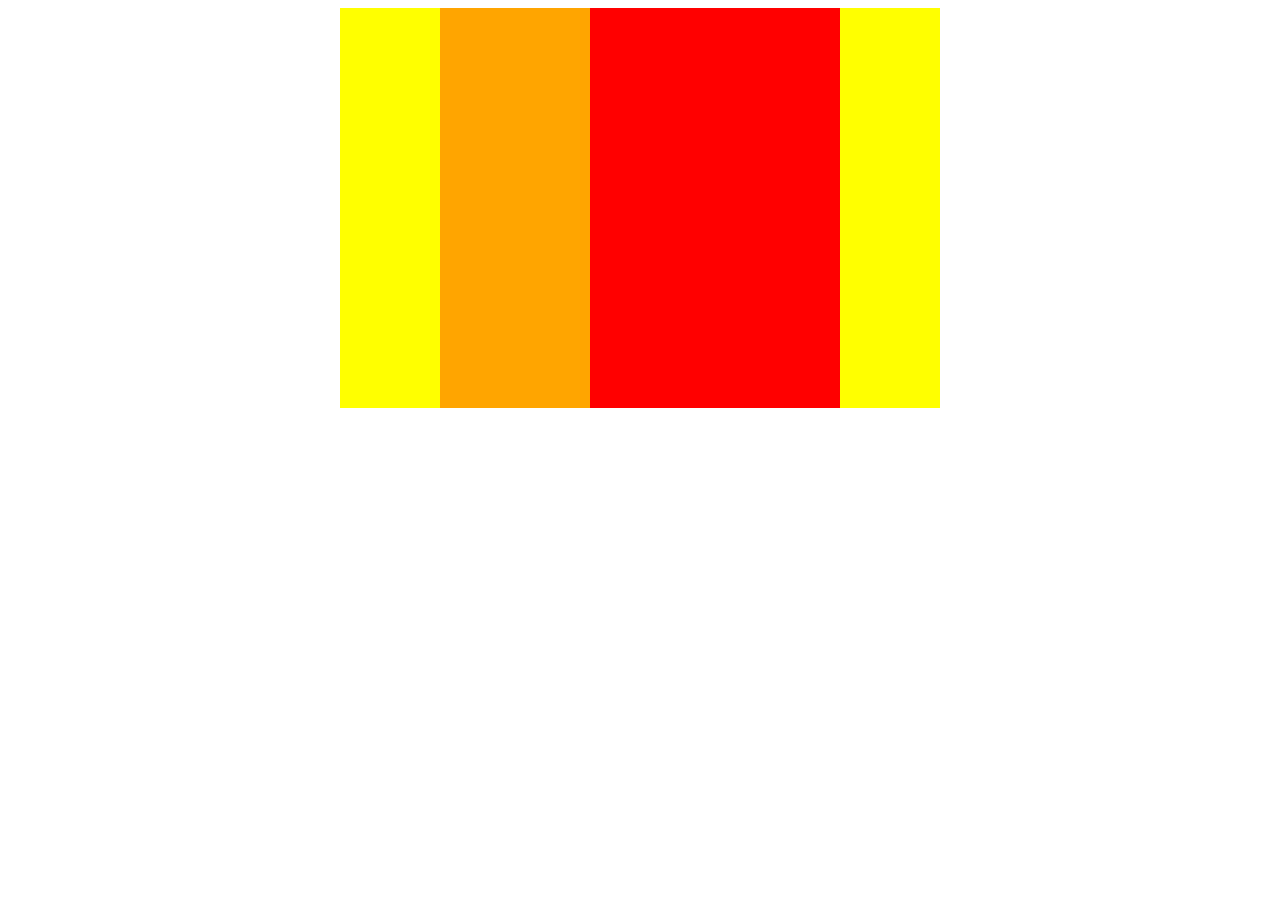
<file: boxes/index.html>
<!DOCTYPE html>
<html lang="ja">
  <head>
    <meta charset="UTF-8" />
    <!-- CSSファイルの読み込み -->
    <link rel="stylesheet" href="style.css" />
    <title>BOXES</title>
  </head>

  <body>
    <div class="boxes">
      <div class="box1"></div>
      <div class="box2"></div>
    </div>
  </body>
</html>
</file>
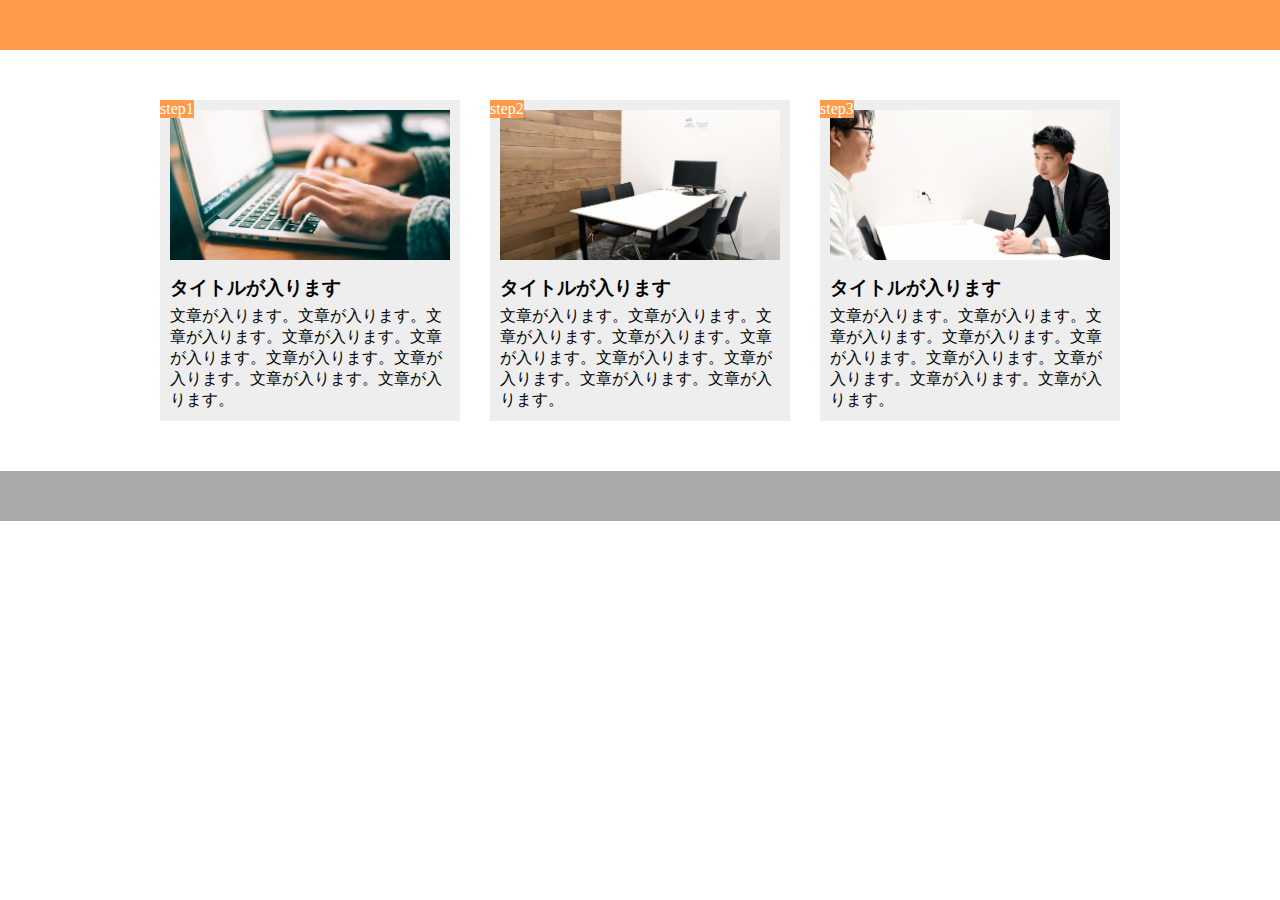
<file: Exercise/HTML_10/index.html>
<!DOCTYPE html>
<html lang="ja">
  <head>
    <meta charset="UTF-8" />
    <meta name="viewport" content="width=device-width,initial-scale=1.0">
    <title>9章演習</title>
    <link rel="stylesheet" href="style.css" />
  </head>
  <body>
    <header></header>
    <main>
      <div class="step-box">
        <div class="step-img1"></div>
        <span class="step-num">step1</span>
        <h3 class="title">タイトルが入ります</h3>
        <p class="text">
          文章が入ります。文章が入ります。文章が入ります。文章が入ります。文章が入ります。文章が入ります。文章が入ります。文章が入ります。文章が入ります。
        </p>
      </div>

      <div class="step-box">
        <div class="step-img2"></div>
        <span class="step-num">step2</span>
        <h3 class="title">タイトルが入ります</h3>
        <p class="text">
          文章が入ります。文章が入ります。文章が入ります。文章が入ります。文章が入ります。文章が入ります。文章が入ります。文章が入ります。文章が入ります。
        </p>
      </div>

      <div class="step-box">
        <div class="step-img3"></div>
        <span class="step-num">step3</span>
        <h3 class="title">タイトルが入ります</h3>
        <p class="text">
          文章が入ります。文章が入ります。文章が入ります。文章が入ります。文章が入ります。文章が入ります。文章が入ります。文章が入ります。文章が入ります。
        </p>
      </div>
    </main>
    <footer></footer>
  </body>
</html>
</file>
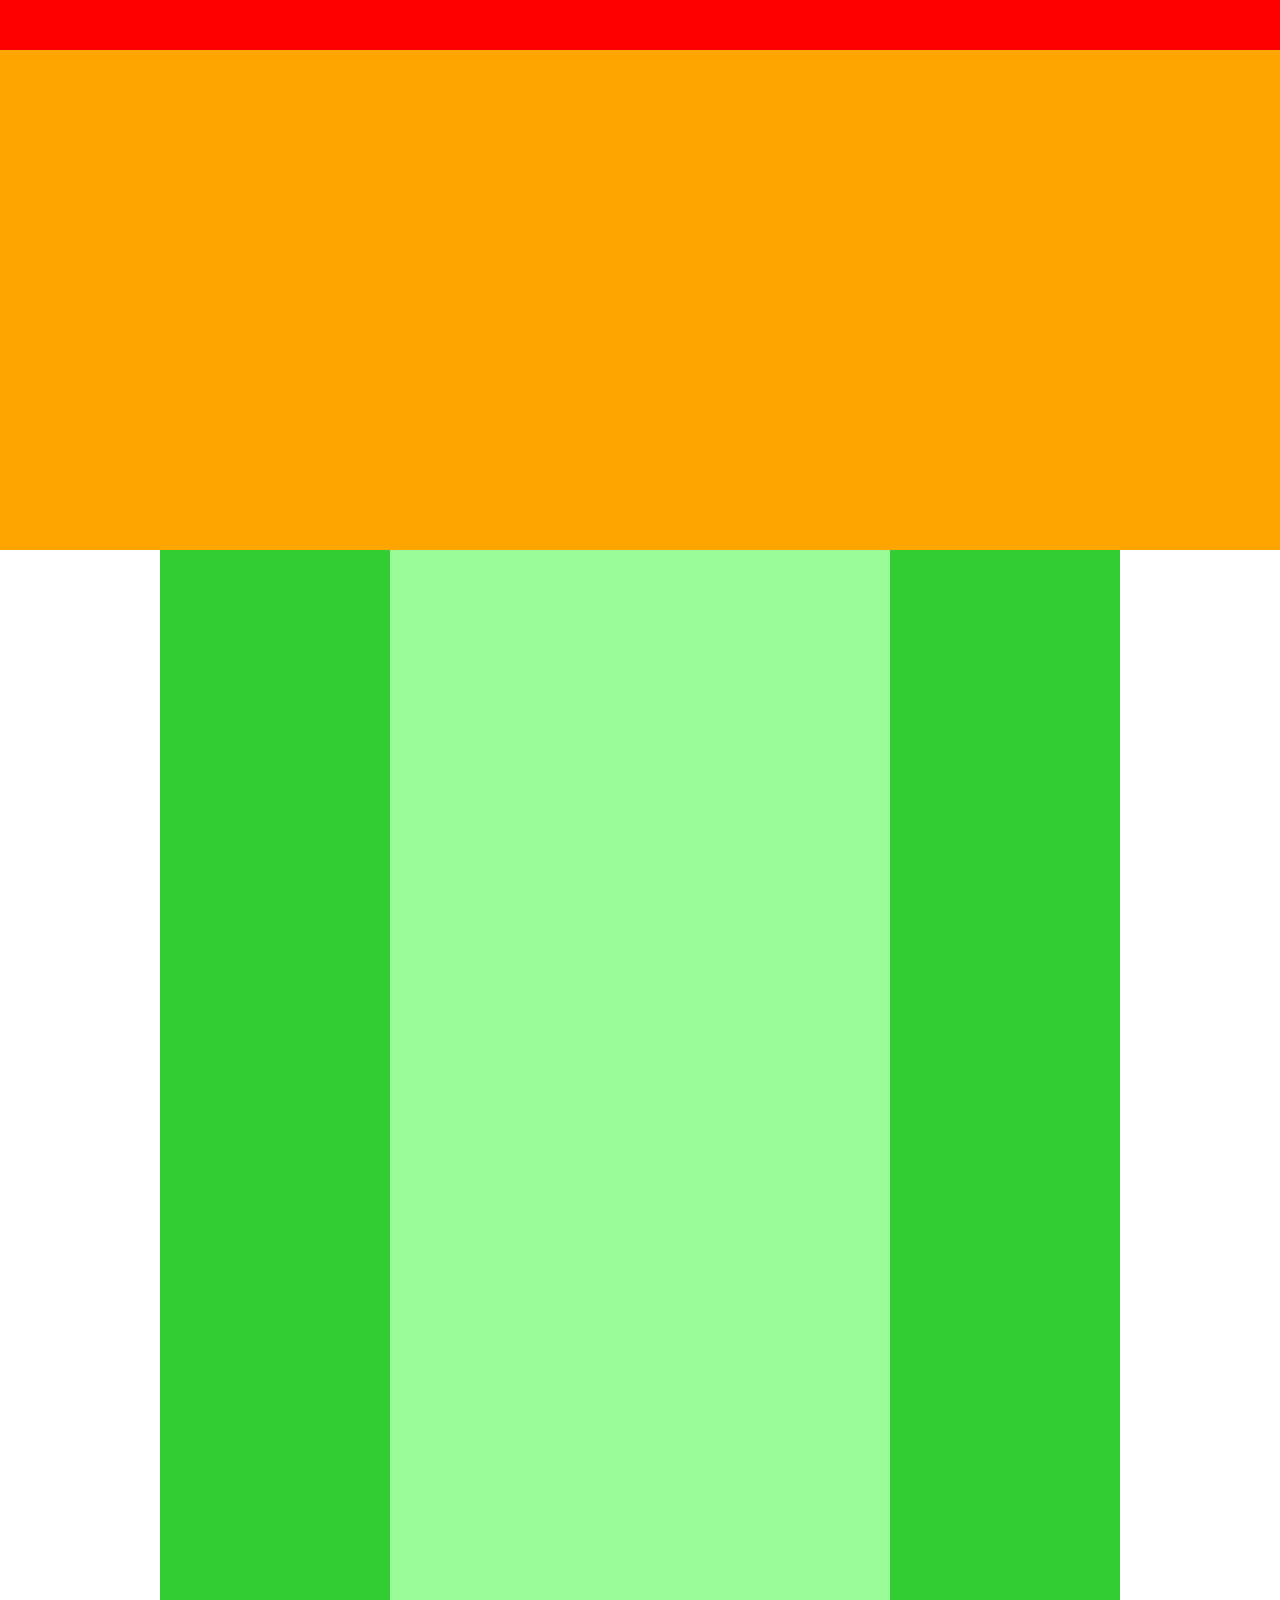
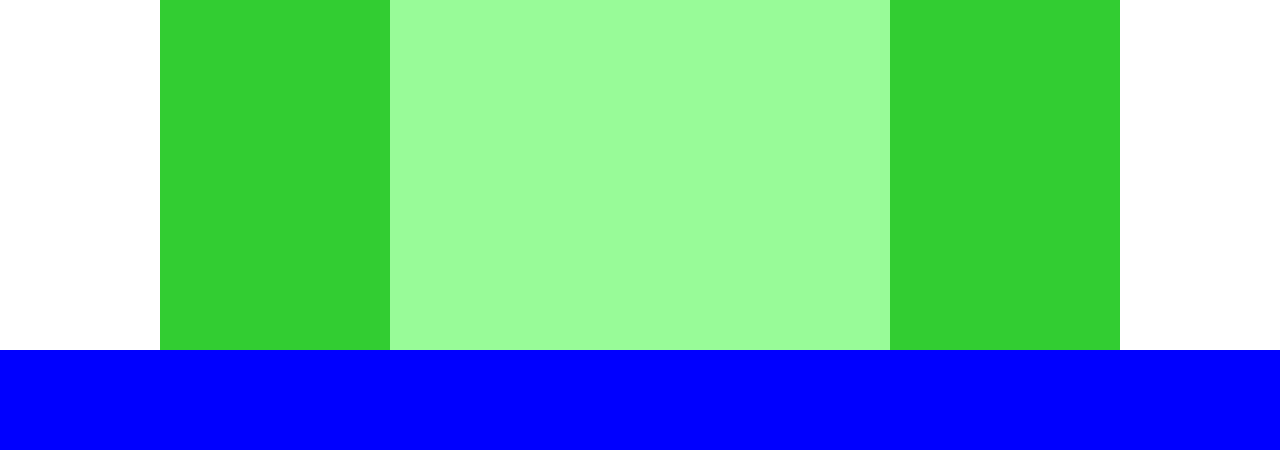
<file: Exercise/HTML_4/index.html>
<!DOCTYPE html>
<html lang="ja">
  <head>
    <meta charset="UTF-8" />
    <!-- CSSファイルの読み込み -->
    <link rel="stylesheet" href="style.css" />
    <title>Exercise</title>
  </head>

  <body>
    <!-- header用のdiv -->
    <div class="header">
    </div>

    <!-- main-visual用のdiv -->
    <div class="main-visual">
    </div>

    <!-- main用のdiv -->
    <div class="main">
      <div class="blog"></div>
    </div>

    <!-- footer用のdiv -->
    <div class="footer"></div>
  </body>
</html>
</file>
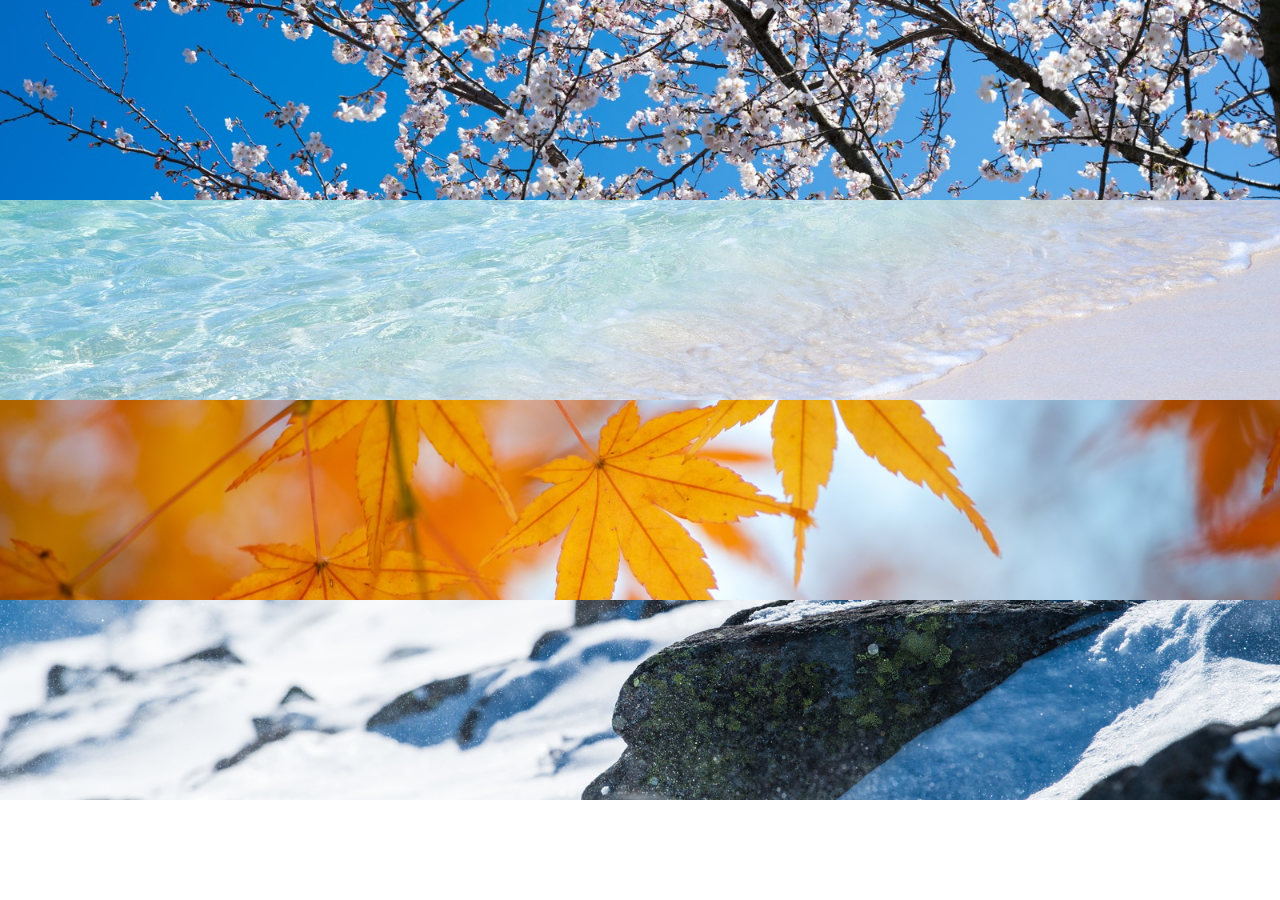
<file: Exercise/HTML_6/index.html>
<!DOCTYPE html>
<html lang="ja">
  <head>
    <meta charset="UTF-8" />
    <!-- CSSファイルの読み込み -->
    <link rel="stylesheet" href="style.css" />
    <title>Sample6</title>
  </head>

  <body>
    <div class="box1"></div>
    <div class="box2"></div>
    <div class="box3"></div>
    <div class="box4"></div>
  </body>
</html>
</file>
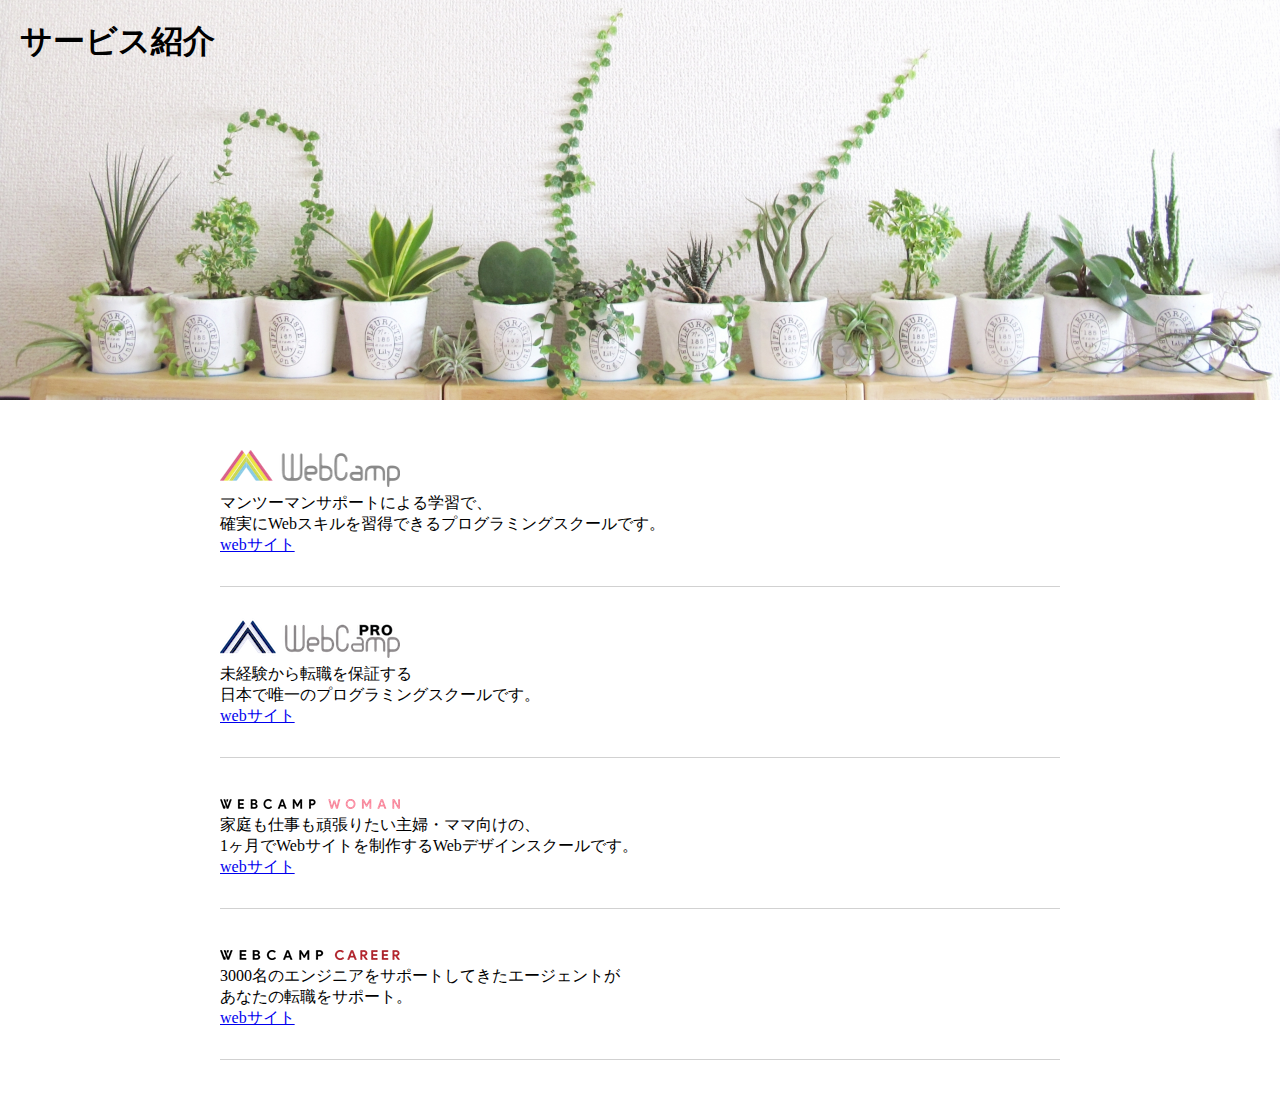
<file: Exercise/HTML_7/index.html>
<!DOCTYPE html>
<html lang="ja">
  <head>
    <meta charset="UTF-8">
    <title>7章演習</title>
    <link rel="stylesheet" href="style.css">
  </head>
  <body>
    <section class="main-visual">
      <h1 class="headline">サービス紹介</h1>
    </section>
    <main>
      <section class="service1">
        <h2><img src="img/wc-logo.png" alt="ロゴ"></h2>
        <p>
          マンツーマンサポートによる学習で、<br>確実にWebスキルを習得できるプログラミングスクールです。
        </p>
        <a href="https://web-camp.io/">webサイト</a>
      </section>

      <section class="service2">
        <h2><img src="img/wcp-logo.png" alt="ロゴ"></h2>
        <p>
          未経験から転職を保証する<br>日本で唯一のプログラミングスクールです。
        </p>
        <a href="http://web-camp.io/pro/">webサイト</a>
      </section>

      <section class="service3">
        <h2><img src="img/wcw-logo.png" alt="ロゴ"></h2>
        <p>
          家庭も仕事も頑張りたい主婦・ママ向けの、<br>1ヶ月でWebサイトを制作するWebデザインスクールです。
        </p>
        <a href="http://web-camp.io/woman/">webサイト</a>
      </section>

      <section class="service4">
        <h2><img src="img/wcc-logo.png" alt="ロゴ"></h2>
        <p>
          3000名のエンジニアをサポートしてきたエージェントが<br>あなたの転職をサポート。
        </p>
        <a href="http://web-camp.io/career/">webサイト</a>
      </section>
    </main>
  </body>
</html>
</file>
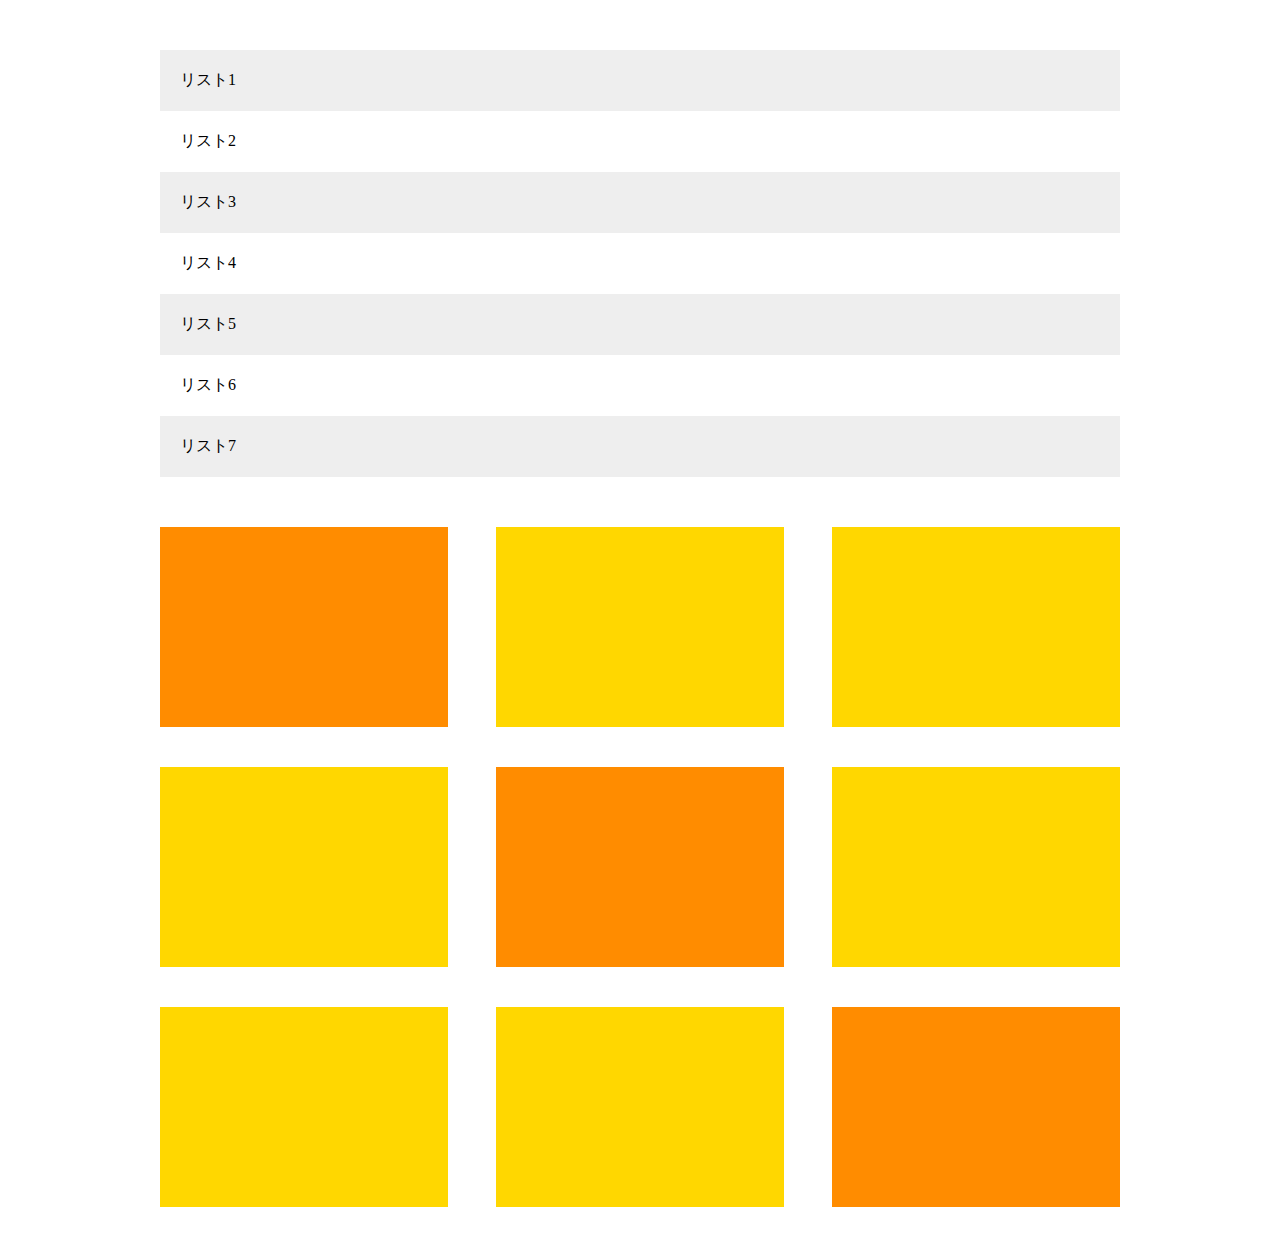
<file: Exercise/HTML_8/index.html>
<!DOCTYPE html>
<html lang="ja">
  <head>
    <meta charset="UTF-8" />
    <title>8章演習</title>
    <link rel="stylesheet" href="style.css" />
  </head>
  <body>
    <main>
      <ul class="item-list">
        <li class="item">リスト1</li>
        <li class="item">リスト2</li>
        <li class="item">リスト3</li>
        <li class="item">リスト4</li>
        <li class="item">リスト5</li>
        <li class="item">リスト6</li>
        <li class="item">リスト7</li>
      </ul>

      <div class="box-list">
        <div class="box"></div>
        <div class="box"></div>
        <div class="box"></div>
        <div class="box"></div>
        <div class="box"></div>
        <div class="box"></div>
        <div class="box"></div>
        <div class="box"></div>
        <div class="box"></div>
      </div>
    </main>
  </body>
</html>
</file>
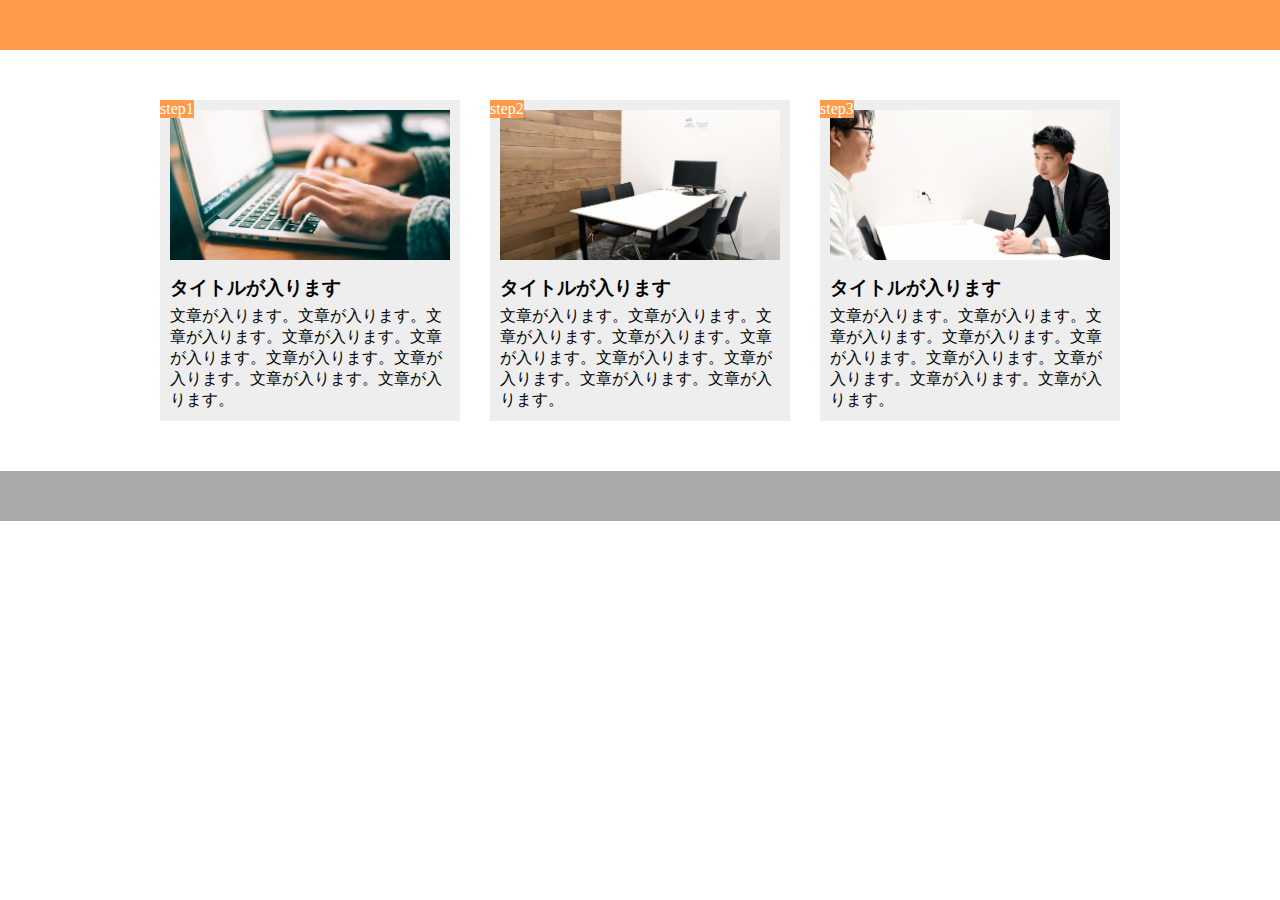
<file: Exercise/HTML_9/index.html>
<!DOCTYPE html>
<html lang="ja">
  <head>
    <meta charset="UTF-8" />
    <title>9章演習</title>
    <link rel="stylesheet" href="style.css" />
  </head>
  <body>
    <header></header>
    <main>
      <div class="step-box">
        <div class="step-img1"></div>
        <span class="step-num">step1</span>
        <h3 class="title">タイトルが入ります</h3>
        <p class="text">
          文章が入ります。文章が入ります。文章が入ります。文章が入ります。文章が入ります。文章が入ります。文章が入ります。文章が入ります。文章が入ります。
        </p>
      </div>

      <div class="step-box">
        <div class="step-img2"></div>
        <span class="step-num">step2</span>
        <h3 class="title">タイトルが入ります</h3>
        <p class="text">
          文章が入ります。文章が入ります。文章が入ります。文章が入ります。文章が入ります。文章が入ります。文章が入ります。文章が入ります。文章が入ります。
        </p>
      </div>

      <div class="step-box">
        <div class="step-img3"></div>
        <span class="step-num">step3</span>
        <h3 class="title">タイトルが入ります</h3>
        <p class="text">
          文章が入ります。文章が入ります。文章が入ります。文章が入ります。文章が入ります。文章が入ります。文章が入ります。文章が入ります。文章が入ります。
        </p>
      </div>
    </main>
    <footer></footer>
  </body>
</html>
</file>
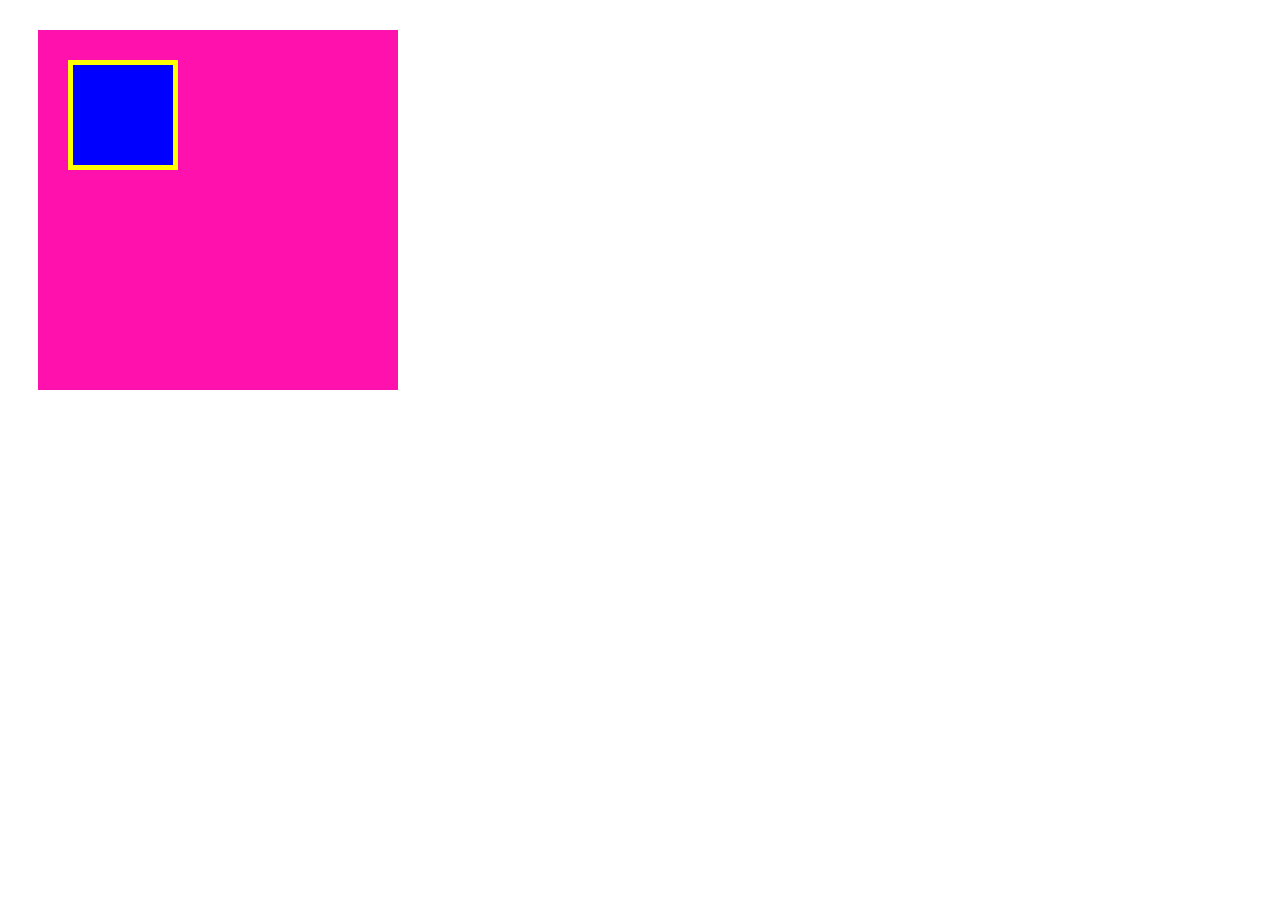
<file: study/box.html>
<!DOCTYPE html>
<html lang="ja">
  <head>
    <meta charset="UTF-8" />
    <!-- CSSファイルの読み込み -->
    <link rel="stylesheet" href="box.css" />
    <title>BOX</title>
  </head>

  <body>
    <!-- box1用のdiv -->
    <div class="box1">
      <div class="box2"></div>
    </div>
  </body>
</html>
</file>
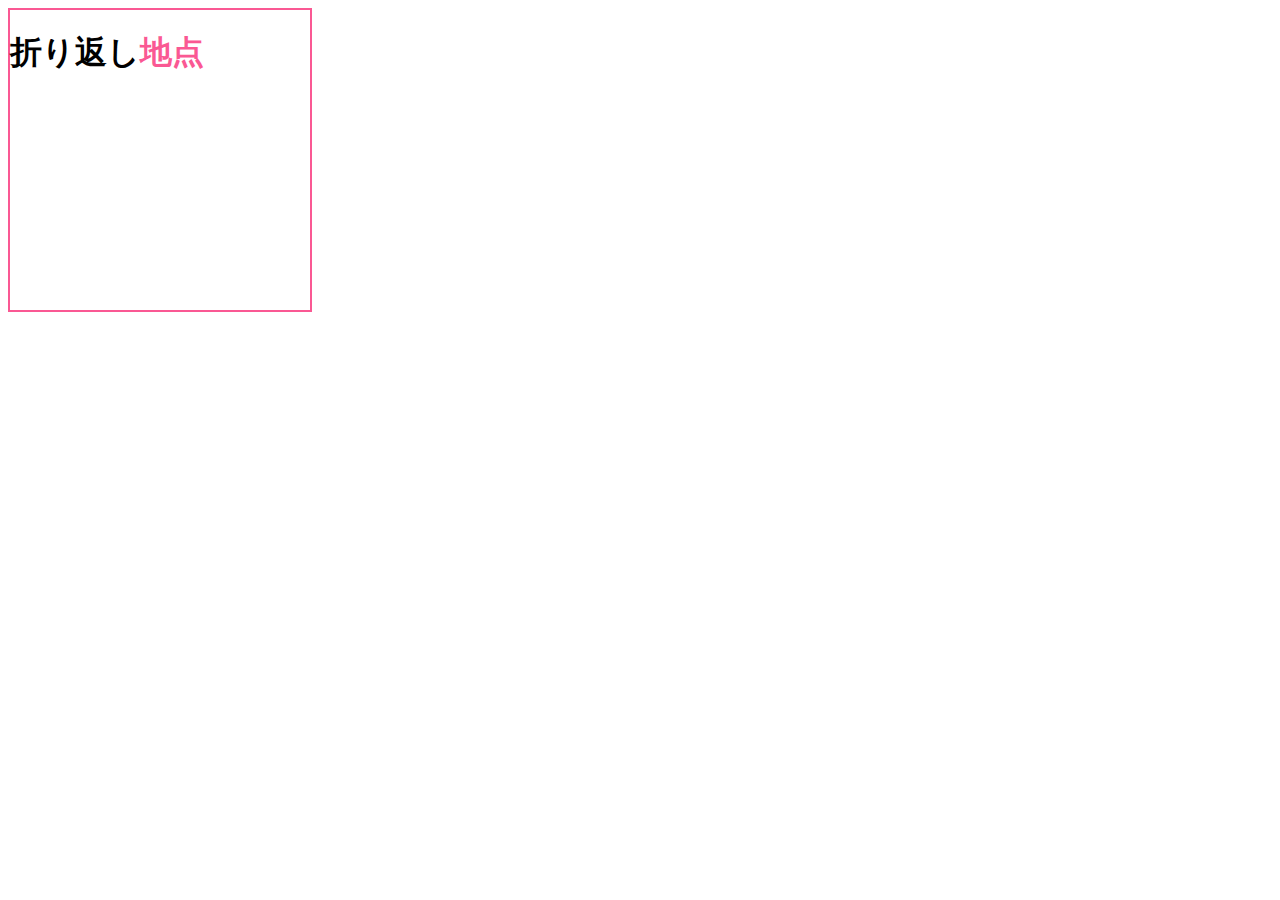
<file: study/sample/index2.html>
<!DOCTYPE html>
<html lang="ja">
  <head>
    <meta charset="UTF-8" />
    <!-- CSSファイルの読み込み -->
    <link rel="stylesheet" href="style.css" />
    <title>7章 確認問題</title>
  </head>
  <body>
    <section>
      <h1>折り返し<span>地点</span></h1>
    </section>
  </body>
</html>
</file>
<file: boxes/style.css>
.boxes {
  width: 600px; /* 横幅600px */
  margin: 0 auto; /* 中央寄せ */
  background-color: yellow; /* 背景色yellow */
  display: flex; /* Flexboxの利用 */
  justify-content: center; /* 子要素の横並び・中央寄せ */
}

.box1 {
  width: 150px; /* 横幅150px */
  height: 400px; /* 高さ400px */
  background-color: orange; /* 背景色orange */
}

.box2 {
  width: 250px; /* 横幅250px */
  height: 400px; /* 高さ400px */
  background-color: red; /* 背景色red */
}
</file>
<file: Exercise/HTML_10/style.css>
* {
  box-sizing: border-box;
  margin: 0;
  padding: 0;
}

header {
  height: 50px;
  background-color: #ff9a4b;
}

main {
  width: 960px;
  margin: 50px auto;
  display: flex;
}

.step-box {
  width: 300px;
  margin-right: 30px;
  padding: 10px;
  position: relative;
  background-color: #eee;
}

.step-box:last-child {
  margin-right: 0;
}

.step-img1 {
  height: 150px;
  background-image: url(img/flow01.png);
  background-position: bottom;
  background-size: cover;
}

.step-img2 {
  height: 150px;
  background-image: url(img/flow02.png);
  background-position: bottom;
  background-size: cover;
}

.step-img3 {
  height: 150px;
  background-image: url(img/flow03.png);
  background-position: bottom;
  background-size: cover;
}

.step-num {
  position: absolute;
  top: 0;
  left: 0;
  background-color: #ff9a4b;
  color: #fff;
}

.title {
  margin: 15px 0 5px;
}

footer {
  height: 50px;
  background-color: #aaa;
}

@media screen and (max-width: 425px) {
  header {
    width: 100%;
  }

  main {
    width: 100%;
    display: block;
  }

  .step-box {
    width: 90%;
    margin: 5%;
    padding: 10px;
  }

  .title {
    width: 100%;
  }

  footer {
    width: 100%;
  }
}
</file>
<file: Exercise/HTML_4/style.css>
/* ブラウザがそれぞれ持っているCSSをリセットするための記述 */
* {
  margin: 0;
  padding: 0;
  box-sizing: border-box;
}

.header {
  width: 100%; /* 横幅いっぱい */
  height: 50px; /* 高さ120px */
  background-color: red; /* 背景色red */
}

.main-visual {
  width: 100%; /* 横幅いっぱい */
  height: 500px; /* 高さ300px */
  background-color: orange; /* 背景色orange */
}

.main {
  width: 960px; /* 横幅840px */
  display: flex; /* Flexboxの利用 */
  justify-content: center; /* 要素の横並び・中央寄せ */
  margin: 0 auto; /* 中央寄せ（左右に余白がないとできない） */
  background-color: limegreen; /* 背景色limegreen */
}

.blog {
  width: 500px; /* 横幅600px */
  height: 1400px; /* 高さ1400px */
  background-color: palegreen; /* 背景色limegreen */
}

.footer {
  width: 100%; /* 横幅いっぱい */
  height: 100px; /* 高さ120px */
  background-color: blue; /* 背景色blue */
}
</file>
<file: Exercise/HTML_6/style.css>
/* ブラウザがそれぞれ持っているCSSをリセットするための記述 */
* {
  margin: 0;
  padding: 0;
  box-sizing: border-box;
}

.box1 {
  height: 200px;
  background-image: url(img/box1.jpg);
  background-size: cover;
  background-position: center;
}

.box2 {
  height: 200px;
  background-image: url(img/box2.jpg);
  background-size: cover;
  background-position: center;
}

.box3 {
  height: 200px;
  background-image: url(img/box3.jpg);
  background-size: cover;
  background-position: center;
}

.box4 {
  height: 200px;
  background-image: url(img/box4.jpg);
  background-size: cover;
  background-position: center;
}
</file>
<file: Exercise/HTML_7/style.css>
* {
  margin: 0;
  padding: 0;
  box-sizing: border-box;
}

.main-visual {
  height: 400px;
  width: 100%;
  background-image: url(img/mv.jpg);
  background-size: cover;
  background-position: bottom;
}

.headline {
  padding: 20px;
}

main {
  width: 840px;
  margin: 50px auto;
}

.service1 {
  margin-bottom: 30px;
  border-bottom: 1px solid #d1d1d1;
  padding-bottom: 30px;
}

.service2 {
  margin-bottom: 30px;
  border-bottom: 1px solid #d1d1d1;
  padding-bottom: 30px;
}

.service3 {
  margin-bottom: 30px;
  border-bottom: 1px solid #d1d1d1;
  padding-bottom: 30px;
}

.service4 {
  border-bottom: 1px solid #d1d1d1;
  padding-bottom: 30px;
}
</file>
<file: Exercise/HTML_8/style.css>
* {
  margin: 0;
  padding: 0;
  box-sizing: border-box;
}

main {
  width: 960px;
  margin: 50px auto;
}

.item-list {
  margin-bottom: 50px;
}

.item {
  padding: 20px;
  list-style: none;
}

.item:nth-child(odd) {
  background-color: #eee;
}

.box-list {
  display: flex;
  flex-wrap: wrap;
}

.box {
  background-color: #ffd700;
  width: 30%;
  height: 200px;
  margin-right: 5%;
  margin-bottom: 40px;
}

.box:first-child,
.box:nth-child(5),
.box:last-child {
  background-color: #ff8c00;
}

.box:nth-child(3n) {
  margin-right: 0;
}

.box:nth-last-child(-n + 3) {
  margin-bottom: 0;
}
</file>
<file: Exercise/HTML_9/style.css>
* {
  box-sizing: border-box;
  margin: 0;
  padding: 0;
}

header {
  height: 50px;
  background-color: #ff9a4b;
}

main {
  width: 960px;
  margin: 50px auto;
  display: flex;
}

.step-box {
  width: 300px;
  margin-right: 30px;
  padding: 10px;
  position: relative;
  background-color: #eee;
}

.step-box:last-child {
  margin-right: 0;
}

.step-img1 {
  height: 150px;
  background-image: url(img/flow01.png);
  background-position: bottom;
  background-size: cover;
}

.step-img2 {
  height: 150px;
  background-image: url(img/flow02.png);
  background-position: bottom;
  background-size: cover;
}

.step-img3 {
  height: 150px;
  background-image: url(img/flow03.png);
  background-position: bottom;
  background-size: cover;
}

.step-num {
  position: absolute;
  top: 0;
  left: 0;
  background-color: #ff9a4b;
  color: #fff;
}

.title {
  margin: 15px 0 5px;
}

footer {
  height: 50px;
  background-color: #aaa;
}
</file>
<file: study/box.css>
.box1 {
  width: 300px;
  height: 300px;
  background-color: #fe11ad;
  margin: 30px;
  padding: 30px;
}

.box2 {
  width: 100px;
  height: 100px;
  background-color: blue;
  /* 指定方法（box2の周囲すべてに枠線を設定する場合） */
  border: 5px solid yellow;
}
</file>
<file: study/sample/style.css>
section {
  width: 300px;
  height: 300px;
  border: 2px solid #fa5893;
}

span {
  color: #fa5893;
}
</file>
